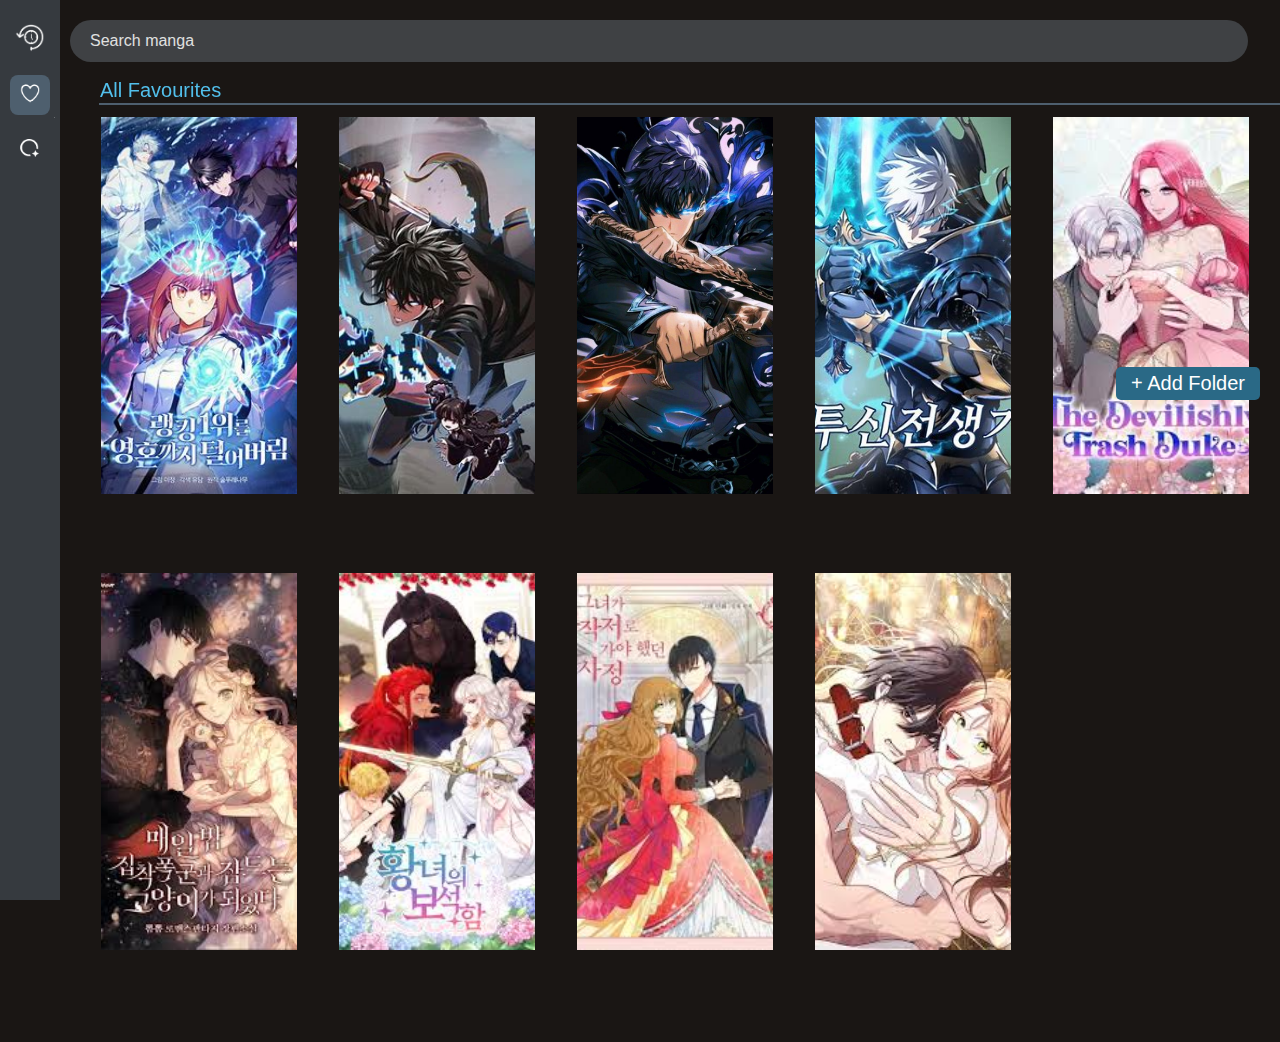
<file: favourites.html>
<!DOCTYPE html>
<html lang="en">
<head>
    <meta charset="UTF-8">
    <meta name="viewport" content="width=device-width, initial-scale=1.0">
    <title>History</title>
    <link rel="stylesheet" href="css/favourites.css">
</head>
<body>
    <nav class="sidebar">
        <div class="nav-item">
            <a href="history.html">
                <img src="icons/History.png" alt="History" class="nav-icon1">
            </a>
        </div>
        <div class="nav-item-now">
            <a href="favourites.html">
                <img src="icons/Favourites.png" width="100px" height="100px" alt="Favourites" class="nav-icon2">
            </a>
        </div>
        <div class="nav-item">
            <a href="newchapter.html">
                <img src="icons/New Chapters.png" alt="New Chapter" class="nav-icon1">
            </a>
        </div>
    </nav>
    
    <div class="search-box"></div>
    <main class="main-content">
        <div class="search-container">
            <input type="search" class="search-bar" placeholder="Search manga">
        </div>

        <div class="tabs-line"></div>

        <div class="tabs">
            <button class="tab on" data-tab="all">All Favourites</button>
            <!-- <button class="tab" data-tab="Action">Action</button>
            <button class="tab" data-tab="Romance">Romance</button>
            <button class="tab" data-tab="readLater">Read Later</button> -->
        </div>
        

        <button type="button" class="addFolder">
                +  Add Folder
        </button>
        
        <div  id="mangaGrid" class="grid-container"></div>

    </main>

    <script src="js/favourites.js"></script>
</body>
</html>
</file>
<file: css/favourites.css>
* {
    margin: 0;
    padding: 0;
    box-sizing: border-box;
}

body {
    display: flex;
    min-height: 100vh;
    font-family: Arial, sans-serif;
    background-color: #1a1614;
    color: #ffffff;
}

.sidebar {
    width: 60px;
    background-color: #363a3f;
    padding: 20px 10px;
    display: flex;
    flex-direction: column;
    gap: 15px;
    position: fixed;
    height: 100%;
}

.nav-item {
    width: 40px;
    height: 40px;
    border-radius: 8px;
    cursor: pointer;
    display: flex;
    align-items: center;
    justify-content: center;
    transition: background-color 0.1s;
}

.nav-item-now {
    width: 40px;
    height: 40px;
    border-radius: 8px;
    cursor: pointer;
    display: flex;
    align-items: center;
    justify-content: center;
    background-color: #4e5f6e;
    transition: background-color 0.1s;
}

.nav-item:hover {
    background-color: #4c4f53;
}

.nav-icon1 {
    width: 30px;
    height: 30px;
    object-fit: contain;
    filter: brightness(0) invert(1);
}

.nav-icon2 {
    width: 50px;
    height: 50px;
    object-fit: contain;
    filter: brightness(0) invert(1);
}

.addFolder {
    position: fixed;
    bottom: 500px;
    right: 20px;
    padding: 5px 15px;
    background-color: #2a6986;
    color: #ffffff;
    border: none;
    border-radius: 5px;
    cursor: pointer;
    font-size: 20px;
    transition-duration: 0.5s;
}

.addFolder :hover {
    background-color: #3883a6;
}

.main-content {
    flex: 1;
    padding: 20px;
}

.search-box {
    position: absolute;
    position: fixed;
    background-color: #1a1614;
    width: 100%;
    height: 105px;
    margin-left: 60px;
}

.search-container {
    margin-bottom: 20px;
    padding-left: 50px;
}

.search-bar {
    position: fixed;
    width: 92%;
    padding: 12px 20px;
    font-size: 16px;
    border: none;
    border-radius: 25px;
    outline: none;
    background-color: #3f4144;
    color: whitesmoke;
}

.search-bar::placeholder {
    color: #e0e0e0;
}

.tabs {
    width: 100%;
    background-color: #1a161400;
    display: flex;
    flex-direction: row;
    gap: 15px;
    position: fixed;
    height: 30px;
    margin-left: 80px;
    margin-top: 35px;
}

.tab.on {
    color: #52bfeb;
    background-color: #1a161400;
    border-bottom-color: #6dd6ff;
    border-top: none;
    border-left: none;
    border-right: none;
    position: relative;
    font-size: 20px;
}

.tab {
    background-color: #1a161400;
    cursor: pointer;
    display: flex;
    align-items: center;
    justify-content: center;
    transition: background-color 0.1s;
    color: white;
    border: none;
    position: relative;
    font-size: 20px;
}

.tabs-line {
    background-color: #4e5f6e;
    height: 2px;
    width: 100%;
    margin-left: 79px;
    margin-top: 63px;
    position: fixed;
}

.grid-container {
    display: grid;
    grid-template-columns: repeat(auto-fill, minmax(180px, 1fr));
    gap: 20px;
    margin-bottom: 20px;
    padding-left: 70px;
    margin-top: 90px;
}

.manga-title {
    text-align: center;
    width: 95%;
    height: fit-content;
    overflow:hidden;
    padding-left: 5%;
}

.manga {
    aspect-ratio: 1/2;
    border-radius: 10px;
    overflow: hidden;
    cursor: pointer;
}

.manga-image {
    width: 95%;
    height: 88%;
    object-fit:cover;
    transition: transform 0.3s ease;
    padding-left: 5%;
    padding-top: 3%;
}

.manga:hover {
    background-color: #4c4f53;
}
</file>
